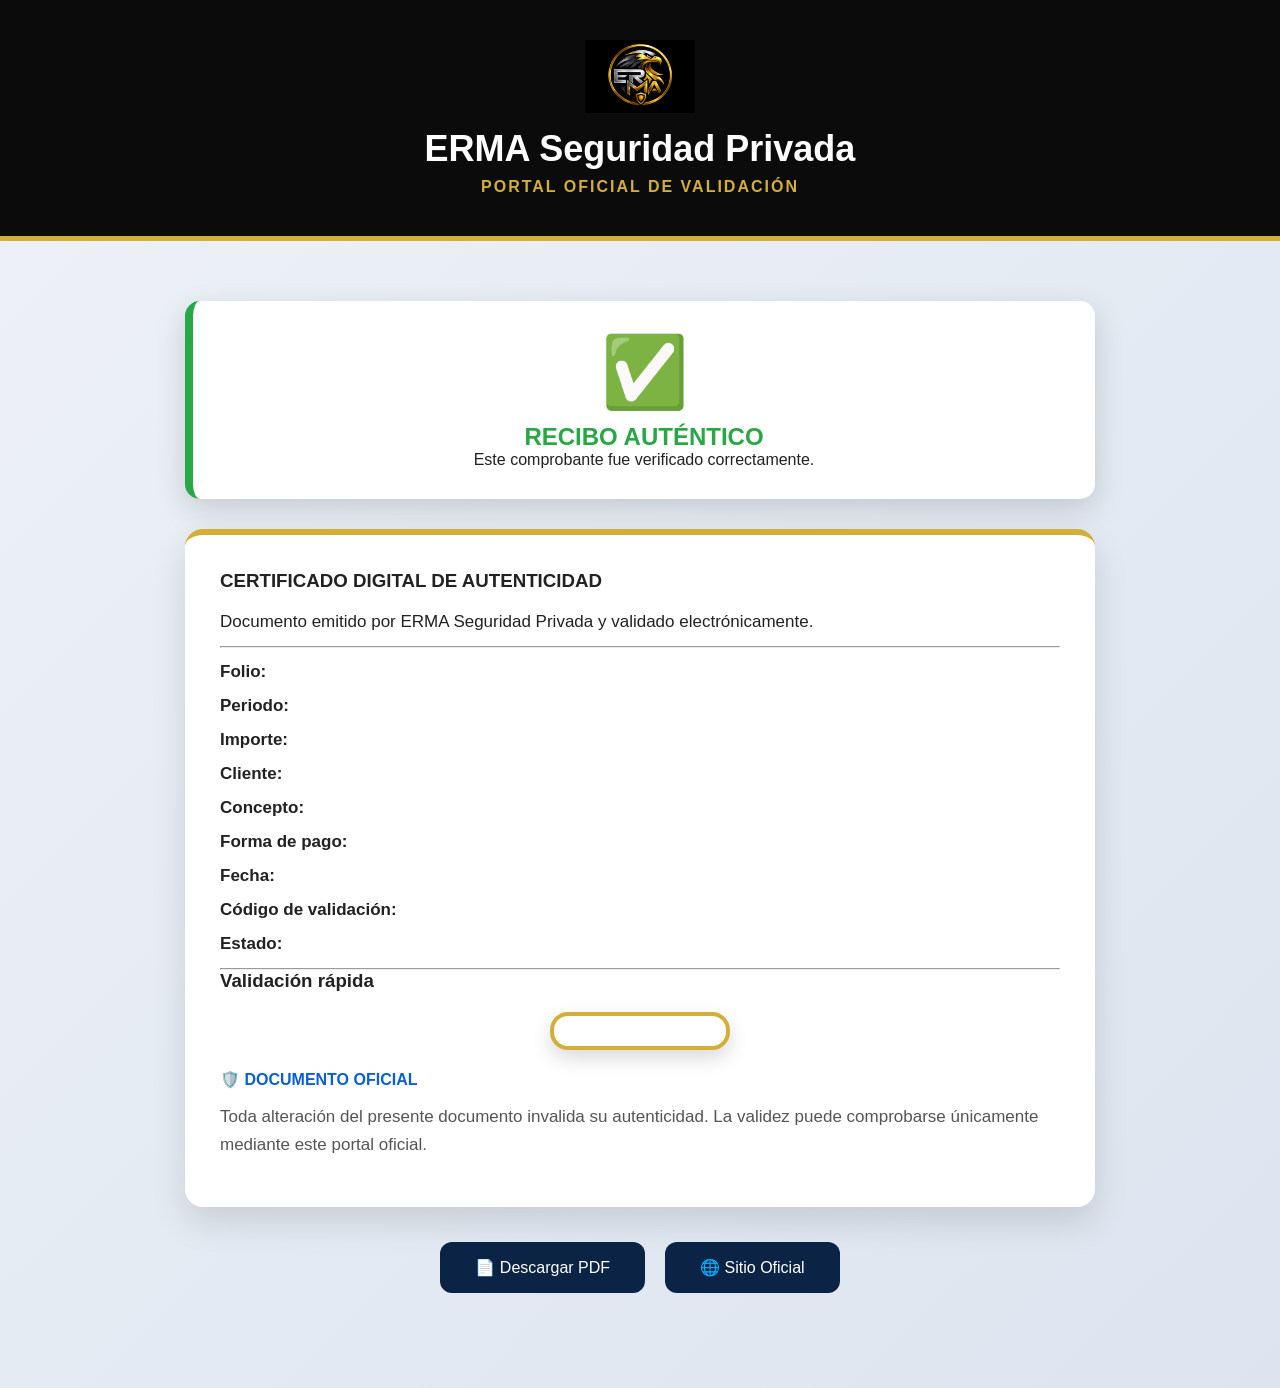
<file: validacion/index.html>
<!DOCTYPE html>
<html lang="es">
<head>
<meta charset="UTF-8">
<meta name="viewport" content="width=device-width, initial-scale=1.0">
<title>Portal de Validación | ERMA Seguridad</title>
<link rel="stylesheet" href="style.css">
</head>
<body>
<header class="header">
<img src="logo-erma.jpg" alt="ERMA" class="logo">
<h1>ERMA Seguridad Privada</h1>
<p>PORTAL OFICIAL DE VALIDACIÓN</p>
</header>
<main class="contenedor">
<section class="estado">
<div class="icono">✅
</div>
<h2>RECIBO AUTÉNTICO</h2>
<p>Este comprobante fue verificado correctamente.</p>
</section>
<section class="tarjeta">
<h3>CERTIFICADO DIGITAL DE AUTENTICIDAD</h3>
<p class="subtitulo">
Documento emitido por ERMA Seguridad Privada y validado electrónicamente.
</p>
<hr>
<p><strong>Folio:</strong> <span id="folio"></span></p>
<p><strong>Periodo:</strong> <span id="periodo"></span></p>
<p><strong>Importe:</strong> <span id="importe"></span></p>
<p><strong>Cliente:</strong> <span id="cliente"></span></p>
<p><strong>Concepto:</strong> <span id="concepto"></span></p>
<p><strong>Forma de pago:</strong> <span id="formaPago"></span></p>
<p><strong>Fecha:</strong> <span id="fecha"></span></p>
<p><strong>Código de validación:</strong> <span id="codigo"></span></p>
<p><strong>Estado:</strong> <span id="estado"></span></p>
<hr>
<h3>Validación rápida</h3>

<div id="qrRecibo" style="width:180px; margin:20px auto;"></div>

<div class="sello">
🛡️ DOCUMENTO OFICIAL
</div>
<p class="aviso">
Toda alteración del presente documento invalida su autenticidad.
La validez puede comprobarse únicamente mediante este portal oficial.
</p>
</section>
<section class="acciones">
<button id="btnPDF">📄 Descargar PDF</button>
<button id="btnSitio">🌐 Sitio Oficial</button>
</section>
</main>
<script src="../libs/qrcode.min.js"></script>
<script src="script.js"></script>
</body>
</html>
</file>
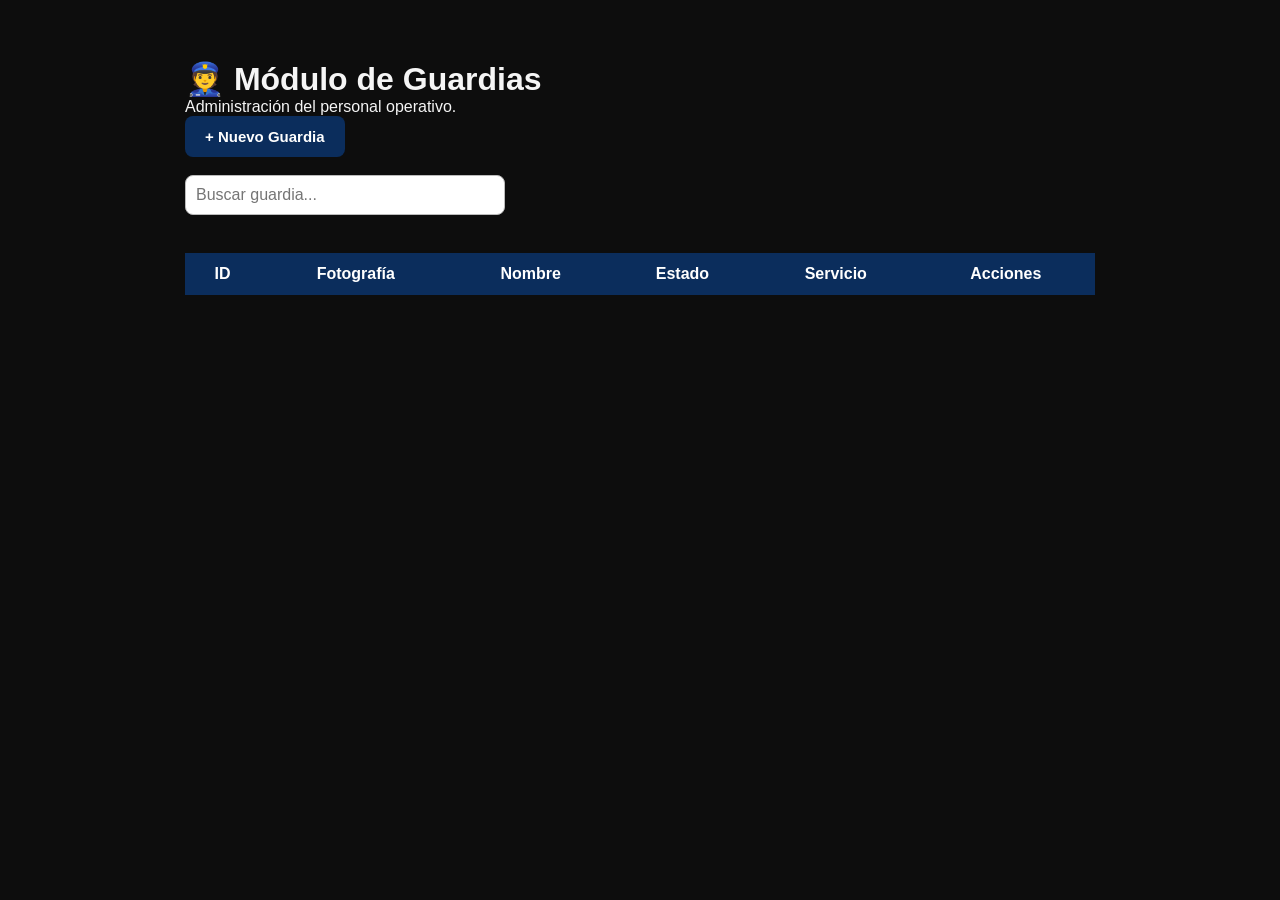
<file: admin/guardias2.html>
<!DOCTYPE html>
<html lang="es">

<head>

    <meta charset="UTF-8">

    <meta name="viewport" content="width=device-width, initial-scale=1.0">

    <title>Guardias | ERMA OS</title>

    <link rel="stylesheet" href="../css/style.css">

    <link rel="stylesheet" href="../css/guardias.css">

</head>

<body>

<div class="contenedor">

    <h1>👮 Módulo de Guardias</h1>

    <p>
        Administración del personal operativo.
    </p>

    <button id="btnNuevoGuardia">

        + Nuevo Guardia

    </button>

    <br><br>

    <input
        type="text"
        id="buscarGuardia"
        placeholder="Buscar guardia...">

    <br><br>

    <table id="tablaGuardias">

        <thead>

            <tr>

                <th>ID</th>

                <th>Fotografía</th>

                <th>Nombre</th>

                <th>Estado</th>

                <th>Servicio</th>

                <th>Acciones</th>

            </tr>

        </thead>

        <tbody>

        </tbody>

    </table>

</div>

<script type="module" src="guardias.js"></script>

</body>

</html>
</file>
<file: validacion/style.css>
*{margin:0;padding:0;box-sizing:border-box;}
body{font-family:Arial, Helvetica, sans-serif;background:linear-gradient(135deg,#eef2f7,#dce4ef);color:#222;}
.header{background:#0b0b0b;color:white;text-align:center;padding:40px 20px;border-bottom:5px solid #d4af37;}
.logo{width:110px;display:block;margin:0 auto 15px;}
.header h1{font-size:36px;margin-bottom:8px;}
.header p{color:#d4af37;letter-spacing:2px;font-weight:bold;}
.contenedor{max-width:950px;margin:40px auto;padding:20px;}
.estado{background:#fff;border-left:8px solid #28a745;border-radius:15px;padding:30px;text-align:center;box-shadow:0 10px 30px rgba(0,0,0,.15);margin-bottom:30px;}
.icono{font-size:70px;}
.estado h2{color:#28a745;margin-top:10px;}
.tarjeta{background:#fff;border-top:6px solid #d4af37;border-radius:18px;padding:35px;box-shadow:0 15px 35px rgba(0,0,0,.12);}
.tarjeta h3{color:#222;margin-bottom:20px;}
.tarjeta p{margin:14px 0;font-size:17px;}
#qrRecibo{margin:25px auto;width:220px;padding:15px;background:white;border:4px solid #d4af37;border-radius:18px;box-shadow:0 8px 20px rgba(0,0,0,.15);}
#qrRecibo img{width:100%;display:block;}
.sello{margin-top:20px;color:#0b5ed7;font-weight:bold;}
.aviso{margin-top:15px;color:#555;line-height:1.6;}
.acciones{display:flex;justify-content:center;gap:20px;margin:35px 0;flex-wrap:wrap;}
button{background:#0b2345;color:white;border:none;padding:16px 35px;border-radius:12px;font-size:16px;cursor:pointer;transition:.3s;}
button:hover{background:#d4af37;color:#0b2345;}
@media(max-width:768px){
.header h1{font-size:28px;}
.tarjeta{padding:25px;}
button{width:100%;}
}
</file>
<file: css/style.css>
*{
    margin:0;
    padding:0;
    box-sizing:border-box;
    font-family:Arial, Helvetica, sans-serif;
}

body{
    background:#0d0d0d;
    color:#f5f5f5;
    font-family:Segoe UI,Arial,sans-serif;
}

.encabezado{
    background:#000;
    color:white;
    padding:18px 40px;
    display:flex;
    align-items:center;
    justify-content:flex-start;
    gap:25px;
    border-bottom:4px solid #d4af37;
}

.encabezado h1{
    font-size:38px;
    margin:0;
}

.encabezado p{
    margin-top:6px;
    color:#d4af37;
    font-size:18px;
    letter-spacing:1px;
    
}

.contenedor{
    max-width:950px;
    margin:40px auto;
    padding:20px;
}

.tarjeta{
    background:#ffffff;
    color:#222;
    border-radius:18px;
    padding:40px;
    box-shadow:0 15px 40px rgba(0,0,0,.18);
}

.tarjeta h2{
    color:#d4af37;
    margin-bottom:30px;
}

label{
    display:block;
    margin-top:18px;
    margin-bottom:8px;
    font-weight:bold;
    color:#222;
}

input,
select{
    width:100%;
    padding:15px;
    background:#fff;
    color:#222;
    border:1px solid #d5d5d5;
    border-radius:10px;
    font-size:16px;
    transition:.3s;
}

input:focus,
select:focus{
    outline:none;
    border-color:#d4af37;
}

.botones{
    display:flex;
    gap:15px;
    margin-top:35px;
}

button{
    background:#d4af37;
    color:#111;
    border:none;
    border-radius:12px;
    padding:16px 28px;
    font-size:17px;
    font-weight:700;
    cursor:pointer;
    transition:.3s;
}

button:hover{
    background:#c59c22;
    transform:translateY(-2px);
    box-shadow:0 10px 20px rgba(0,0,0,.25);
}

button[type="submit"]{
    background:#d4af37;
    color:000;
}

button[type="submit"]:hover{
    background:#c29d28;
}

button[type="reset"]{
    background:#333;
    color:#white;
}

button[type="reset"]:hover{
    background:#444;
}

@media(max-width:700px){

.botones{
    flex-direction:column;
}

}

.logo img{
    width:90px;
    height:auto;
}

.titulo{
    display:flex;
    flex-direction:column;
}

.tarjeta{
    background:#ffffff;
    color:#222;
    border-radius:18px;
    padding:40px;
    box-shadow:0 20px 60px rgba(0,0,0,.25);
}

.subtitulo{
    color:#777;
    margin-bottom:30px;
}

.tarjeta label{
    color:#222;
}

.tarjeta input,
.tarjeta select{
    background:#fff;
    color:#222;
    border:1px solid #d8d8d8;
}

.tarjeta input:focus,
.tarjeta select:focus{
    border-color:#d4af37;
    box-shadow:0 0 0 4px rgba(212,175,55,.15);
}

.encabezado{
    display:flex;
    align-items:center;
    justify-content:center;
    gap:25px;
    background:#000;
    padding:25px;
    border-bottom:5px solid #d4af37;
}

.logo img{
    width:85px;
}

.titulo h1{
    color:white;
    margin:0;
    font-size:42px;
}

.titulo p{
    color:#d4af37;
    margin-top:8px;
    letter-spacing:3px;
    font-weight:bold;
}

/* ========= DASHBOARD ========= */

.dashboard{
display:flex;
min-height:100vh;
}

.sidebar{
width:260px;
background:#0b0b0b;
color:white;
padding:30px 20px;
border-right:3px solid #d4af37;
}

.logo-panel{
text-align:center;
margin-bottom:35px;
}

.logo-panel img{
width:90px;
margin-bottom:15px;
}

.logo-panel h2{
color:#d4af37;
margin-bottom:5px;
}

.logo-panel p{
color:#bbb;
font-size:14px;
}

.sidebar nav{
display:flex;
flex-direction:column;
gap:10px;
}

.sidebar nav a{
text-decoration:none;
color:white;
padding:14px;
border-radius:10px;
transition:.3s;
}

.sidebar nav a:hover{
background:#d4af37;
color:#111;
}

.contenido{
flex:1;
padding:50px;
background:#f4f5f7;
}

.contenido h1{
font-size:38px;
color:#222;
}

.contenido p{
margin-top:10px;
color:#666;
}

.estadisticas{
display:grid;
grid-template-columns:repeat(auto-fit,minmax(220px,1fr));
gap:25px;
margin-top:35px;
}

.card{
background:white;
border-radius:18px;
padding:25px;
box-shadow:0 10px 25px rgba(0,0,0,.08);
border-top:5px solid #d4af37;
}

.card h3{
color:#777;
margin-bottom:10px;
}

.card h2{
font-size:42px;
color:#111;
margin-bottom:10px;
}

.card p{
color:#999;
}

/* ===========================
   MODAL ERMA OS
=========================== */

.modal{
    display:none;
    position:fixed;
    left:0;
    top:0;
    width:100%;
    height:100%;
    background:rgba(0,0,0,.65);
    z-index:9999;
}

.modal-contenido{
    background:#1b1b1b;
    width:700px;
    max-width:90%;
    margin:60px auto;
    padding:30px;
    border-radius:15px;
    box-shadow:0 0 30px rgba(0,0,0,.5);
}

.modal-contenido h2{
    color:#fff;
    margin-bottom:20px;
}

.modal-contenido input,
.modal-contenido select{
    width:100%;
    padding:14px;
    margin-bottom:15px;
    border:none;
    border-radius:8px;
    font-size:16px;
}

.modal-contenido button{
    margin-right:10px;
}
</file>
<file: css/guardias.css>
table{

width:100%;

border-collapse:collapse;

margin-top:20px;

}

th{

background:#0b2d5c;

color:white;

padding:12px;

}

td{

padding:10px;

border-bottom:1px solid #ddd;

text-align:center;

}

#buscarGuardia{

width:320px;

padding:10px;

border-radius:8px;

border:1px solid #bbb;

}

#btnNuevoGuardia{

background:#0b2d5c;

color:white;

padding:12px 20px;

border:none;

border-radius:8px;

cursor:pointer;

font-size:15px;

}
</file>
